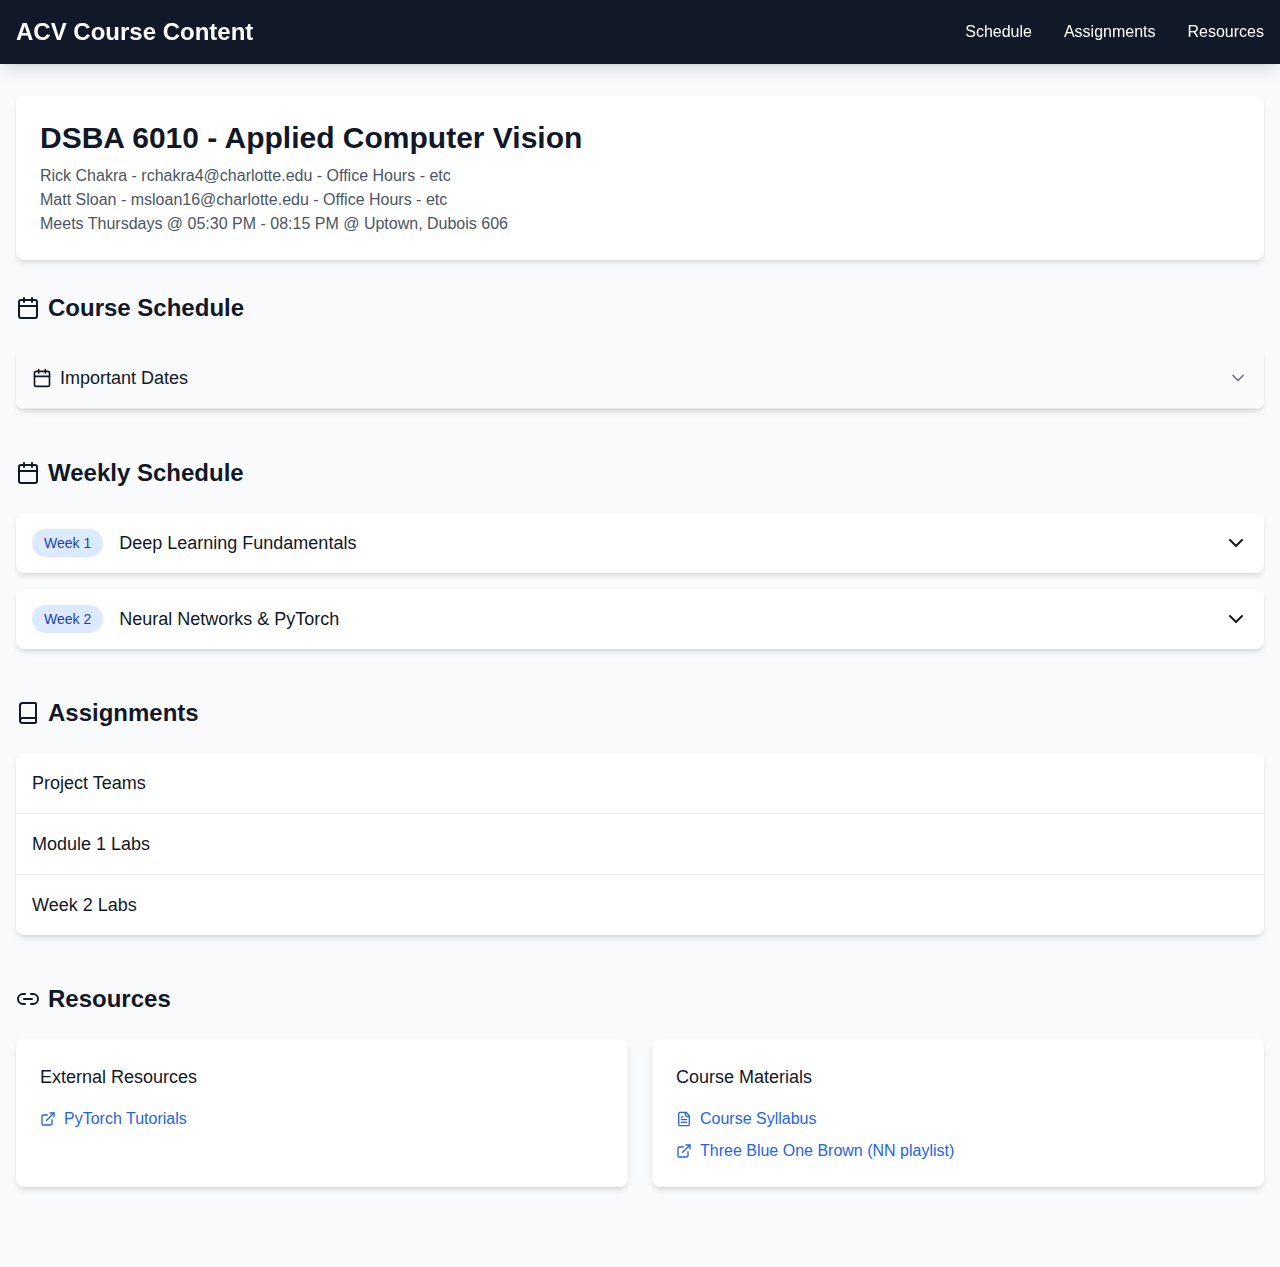
<file: index.html>
<!DOCTYPE html><html lang="en"><head><meta charSet="utf-8"/><meta name="viewport" content="width=device-width, initial-scale=1"/><link rel="preload" href="/_next/static/media/569ce4b8f30dc480-s.p.woff2" as="font" crossorigin="" type="font/woff2"/><link rel="preload" href="/_next/static/media/93f479601ee12b01-s.p.woff2" as="font" crossorigin="" type="font/woff2"/><link rel="stylesheet" href="/_next/static/css/d6e6f4a96556d2ae.css" data-precedence="next"/><link rel="preload" as="script" fetchPriority="low" href="/_next/static/chunks/webpack-f029a09104d09cbc.js"/><script src="/_next/static/chunks/4bd1b696-6def8f007b9b3336.js" async=""></script><script src="/_next/static/chunks/517-2e39a676657033a7.js" async=""></script><script src="/_next/static/chunks/main-app-f8186b4f5def302d.js" async=""></script><script src="/_next/static/chunks/app/page-546628c52fe35f87.js" async=""></script><meta name="next-size-adjust" content=""/><title>DSBA 6010 ACV Course Content</title><meta name="description" content="Applied Computer Vision Course Content"/><link rel="icon" href="/favicon.ico" type="image/x-icon" sizes="16x16"/><script src="/_next/static/chunks/polyfills-42372ed130431b0a.js" noModule=""></script></head><body class="__variable_4d318d __variable_ea5f4b antialiased"><div class="min-h-screen bg-gray-50"><nav class="bg-gray-900 text-white p-4 sticky top-0 z-50 shadow-lg"><div class="max-w-7xl mx-auto flex justify-between items-center"><h1 class="text-2xl font-bold">ACV Course Content</h1><div class="space-x-8"><a href="#schedule" class="hover:text-blue-300 transition-colors">Schedule</a><a href="#assignments" class="hover:text-blue-300 transition-colors">Assignments</a><a href="#resources" class="hover:text-blue-300 transition-colors">Resources</a></div></div></nav><main class="max-w-7xl mx-auto px-4 py-8"><div class="bg-white rounded-lg shadow-md p-6 mb-8"><h1 class="text-3xl font-bold text-gray-900 mb-2">DSBA 6010 - Applied Computer Vision</h1><p class="text-gray-600">Rick Chakra - rchakra4@charlotte.edu - Office Hours - etc</p><p class="text-gray-600">Matt Sloan - msloan16@charlotte.edu - Office Hours - etc</p><p class="text-gray-600"> Meets Thursdays @ 05:30 PM - 08:15 PM @ Uptown, Dubois 606</p></div><section class="mb-12"><h2 class="text-2xl font-bold mb-6 text-gray-900 flex items-center"><svg xmlns="http://www.w3.org/2000/svg" width="24" height="24" viewBox="0 0 24 24" fill="none" stroke="currentColor" stroke-width="2" stroke-linecap="round" stroke-linejoin="round" class="lucide lucide-calendar mr-2"><path d="M8 2v4"></path><path d="M16 2v4"></path><rect width="18" height="18" x="3" y="4" rx="2"></rect><path d="M3 10h18"></path></svg> Course Schedule</h2><div class="bg-white rounded-lg shadow-md overflow-hidden"><button class="w-full p-4 bg-gray-50 border-b border-gray-200 flex justify-between items-center hover:bg-gray-100 transition-colors"><h3 class="text-lg font-medium text-gray-900 flex items-center"><svg xmlns="http://www.w3.org/2000/svg" width="24" height="24" viewBox="0 0 24 24" fill="none" stroke="currentColor" stroke-width="2" stroke-linecap="round" stroke-linejoin="round" class="lucide lucide-calendar w-5 h-5 mr-2"><path d="M8 2v4"></path><path d="M16 2v4"></path><rect width="18" height="18" x="3" y="4" rx="2"></rect><path d="M3 10h18"></path></svg>Important Dates</h3><svg xmlns="http://www.w3.org/2000/svg" width="24" height="24" viewBox="0 0 24 24" fill="none" stroke="currentColor" stroke-width="2" stroke-linecap="round" stroke-linejoin="round" class="lucide lucide-chevron-down w-5 h-5 text-gray-500"><path d="m6 9 6 6 6-6"></path></svg></button></div></section><section id="schedule" class="mb-12"><h2 class="text-2xl font-bold mb-6 text-gray-900 flex items-center"><svg xmlns="http://www.w3.org/2000/svg" width="24" height="24" viewBox="0 0 24 24" fill="none" stroke="currentColor" stroke-width="2" stroke-linecap="round" stroke-linejoin="round" class="lucide lucide-calendar mr-2"><path d="M8 2v4"></path><path d="M16 2v4"></path><rect width="18" height="18" x="3" y="4" rx="2"></rect><path d="M3 10h18"></path></svg> Weekly Schedule</h2><div class="space-y-4"><div class="bg-white rounded-lg shadow-md overflow-hidden"><button class="w-full p-4 flex items-center justify-between hover:bg-gray-50 transition-colors"><div class="flex items-center space-x-4"><span class="bg-blue-100 text-blue-800 px-3 py-1 rounded-full text-sm font-medium">Week <!-- -->1</span><h3 class="text-lg font-medium text-gray-900">Deep Learning Fundamentals</h3></div><svg xmlns="http://www.w3.org/2000/svg" width="24" height="24" viewBox="0 0 24 24" fill="none" stroke="currentColor" stroke-width="2" stroke-linecap="round" stroke-linejoin="round" class="lucide lucide-chevron-down"><path d="m6 9 6 6 6-6"></path></svg></button></div><div class="bg-white rounded-lg shadow-md overflow-hidden"><button class="w-full p-4 flex items-center justify-between hover:bg-gray-50 transition-colors"><div class="flex items-center space-x-4"><span class="bg-blue-100 text-blue-800 px-3 py-1 rounded-full text-sm font-medium">Week <!-- -->2</span><h3 class="text-lg font-medium text-gray-900">Neural Networks &amp; PyTorch</h3></div><svg xmlns="http://www.w3.org/2000/svg" width="24" height="24" viewBox="0 0 24 24" fill="none" stroke="currentColor" stroke-width="2" stroke-linecap="round" stroke-linejoin="round" class="lucide lucide-chevron-down"><path d="m6 9 6 6 6-6"></path></svg></button></div></div></section><section id="assignments" class="mb-12"><h2 class="text-2xl font-bold mb-6 text-gray-900 flex items-center"><svg xmlns="http://www.w3.org/2000/svg" width="24" height="24" viewBox="0 0 24 24" fill="none" stroke="currentColor" stroke-width="2" stroke-linecap="round" stroke-linejoin="round" class="lucide lucide-book mr-2"><path d="M4 19.5v-15A2.5 2.5 0 0 1 6.5 2H19a1 1 0 0 1 1 1v18a1 1 0 0 1-1 1H6.5a1 1 0 0 1 0-5H20"></path></svg> Assignments</h2><div class="bg-white rounded-lg shadow-md overflow-hidden"><div class="divide-y divide-gray-200"><a href="https://instructure.charlotte.edu/courses/212415/assignments/2119824" class="block p-4 hover:bg-gray-50 transition-colors"><h3 class="text-lg font-medium text-gray-900">Project Teams</h3></a><a href="https://instructure.charlotte.edu/courses/212415/assignments/2125548" class="block p-4 hover:bg-gray-50 transition-colors"><h3 class="text-lg font-medium text-gray-900">Module 1 Labs</h3></a><a href="https://instructure.charlotte.edu/courses/212415/assignments/2130745" class="block p-4 hover:bg-gray-50 transition-colors"><h3 class="text-lg font-medium text-gray-900">Week 2 Labs</h3></a></div></div></section><section id="resources" class="mb-12"><h2 class="text-2xl font-bold mb-6 text-gray-900 flex items-center"><svg xmlns="http://www.w3.org/2000/svg" width="24" height="24" viewBox="0 0 24 24" fill="none" stroke="currentColor" stroke-width="2" stroke-linecap="round" stroke-linejoin="round" class="lucide lucide-link2 mr-2"><path d="M9 17H7A5 5 0 0 1 7 7h2"></path><path d="M15 7h2a5 5 0 1 1 0 10h-2"></path><line x1="8" x2="16" y1="12" y2="12"></line></svg> Resources</h2><div class="grid md:grid-cols-2 gap-6"><div class="bg-white rounded-lg shadow-md p-6"><h3 class="text-lg font-medium text-gray-900 mb-4">External Resources</h3><ul class="space-y-2"><li><a href="https://pytorch.org/tutorials/" target="_blank" rel="noopener noreferrer" class="text-blue-600 hover:underline flex items-center"><svg xmlns="http://www.w3.org/2000/svg" width="24" height="24" viewBox="0 0 24 24" fill="none" stroke="currentColor" stroke-width="2" stroke-linecap="round" stroke-linejoin="round" class="lucide lucide-external-link w-4 h-4 mr-2"><path d="M15 3h6v6"></path><path d="M10 14 21 3"></path><path d="M18 13v6a2 2 0 0 1-2 2H5a2 2 0 0 1-2-2V8a2 2 0 0 1 2-2h6"></path></svg>PyTorch Tutorials</a></li></ul></div><div class="bg-white rounded-lg shadow-md p-6"><h3 class="text-lg font-medium text-gray-900 mb-4">Course Materials</h3><ul class="space-y-2"><li><a href="#" class="text-blue-600 hover:underline flex items-center"><svg xmlns="http://www.w3.org/2000/svg" width="24" height="24" viewBox="0 0 24 24" fill="none" stroke="currentColor" stroke-width="2" stroke-linecap="round" stroke-linejoin="round" class="lucide lucide-file-text w-4 h-4 mr-2"><path d="M15 2H6a2 2 0 0 0-2 2v16a2 2 0 0 0 2 2h12a2 2 0 0 0 2-2V7Z"></path><path d="M14 2v4a2 2 0 0 0 2 2h4"></path><path d="M10 9H8"></path><path d="M16 13H8"></path><path d="M16 17H8"></path></svg>Course Syllabus</a></li><li><a href="https://www.youtube.com/playlist?list=PLZHQObOWTQDNU6R1_67000Dx_ZCJB-3pi" target="_blank" rel="noopener noreferrer" class="text-blue-600 hover:underline flex items-center"><svg xmlns="http://www.w3.org/2000/svg" width="24" height="24" viewBox="0 0 24 24" fill="none" stroke="currentColor" stroke-width="2" stroke-linecap="round" stroke-linejoin="round" class="lucide lucide-external-link w-4 h-4 mr-2"><path d="M15 3h6v6"></path><path d="M10 14 21 3"></path><path d="M18 13v6a2 2 0 0 1-2 2H5a2 2 0 0 1-2-2V8a2 2 0 0 1 2-2h6"></path></svg>Three Blue One Brown (NN playlist)</a></li></ul></div></div></section></main></div><script src="/_next/static/chunks/webpack-f029a09104d09cbc.js" async=""></script><script>(self.__next_f=self.__next_f||[]).push([0])</script><script>self.__next_f.push([1,"1:\"$Sreact.fragment\"\n2:I[5244,[],\"\"]\n3:I[3866,[],\"\"]\n4:I[7033,[],\"ClientPageRoot\"]\n5:I[1007,[\"974\",\"static/chunks/app/page-546628c52fe35f87.js\"],\"default\"]\n8:I[6213,[],\"OutletBoundary\"]\na:I[6213,[],\"MetadataBoundary\"]\nc:I[6213,[],\"ViewportBoundary\"]\ne:I[4835,[],\"\"]\n:HL[\"/_next/static/media/569ce4b8f30dc480-s.p.woff2\",\"font\",{\"crossOrigin\":\"\",\"type\":\"font/woff2\"}]\n:HL[\"/_next/static/media/93f479601ee12b01-s.p.woff2\",\"font\",{\"crossOrigin\":\"\",\"type\":\"font/woff2\"}]\n:HL[\"/_next/static/css/d6e6f4a96556d2ae.css\",\"style\"]\n"])</script><script>self.__next_f.push([1,"0:{\"P\":null,\"b\":\"miohOKi8oY1ShTOSSAVwl\",\"p\":\"\",\"c\":[\"\",\"\"],\"i\":false,\"f\":[[[\"\",{\"children\":[\"__PAGE__\",{}]},\"$undefined\",\"$undefined\",true],[\"\",[\"$\",\"$1\",\"c\",{\"children\":[[[\"$\",\"link\",\"0\",{\"rel\":\"stylesheet\",\"href\":\"/_next/static/css/d6e6f4a96556d2ae.css\",\"precedence\":\"next\",\"crossOrigin\":\"$undefined\",\"nonce\":\"$undefined\"}]],[\"$\",\"html\",null,{\"lang\":\"en\",\"children\":[\"$\",\"body\",null,{\"className\":\"__variable_4d318d __variable_ea5f4b antialiased\",\"children\":[\"$\",\"$L2\",null,{\"parallelRouterKey\":\"children\",\"segmentPath\":[\"children\"],\"error\":\"$undefined\",\"errorStyles\":\"$undefined\",\"errorScripts\":\"$undefined\",\"template\":[\"$\",\"$L3\",null,{}],\"templateStyles\":\"$undefined\",\"templateScripts\":\"$undefined\",\"notFound\":[[],[[\"$\",\"title\",null,{\"children\":\"404: This page could not be found.\"}],[\"$\",\"div\",null,{\"style\":{\"fontFamily\":\"system-ui,\\\"Segoe UI\\\",Roboto,Helvetica,Arial,sans-serif,\\\"Apple Color Emoji\\\",\\\"Segoe UI Emoji\\\"\",\"height\":\"100vh\",\"textAlign\":\"center\",\"display\":\"flex\",\"flexDirection\":\"column\",\"alignItems\":\"center\",\"justifyContent\":\"center\"},\"children\":[\"$\",\"div\",null,{\"children\":[[\"$\",\"style\",null,{\"dangerouslySetInnerHTML\":{\"__html\":\"body{color:#000;background:#fff;margin:0}.next-error-h1{border-right:1px solid rgba(0,0,0,.3)}@media (prefers-color-scheme:dark){body{color:#fff;background:#000}.next-error-h1{border-right:1px solid rgba(255,255,255,.3)}}\"}}],[\"$\",\"h1\",null,{\"className\":\"next-error-h1\",\"style\":{\"display\":\"inline-block\",\"margin\":\"0 20px 0 0\",\"padding\":\"0 23px 0 0\",\"fontSize\":24,\"fontWeight\":500,\"verticalAlign\":\"top\",\"lineHeight\":\"49px\"},\"children\":404}],[\"$\",\"div\",null,{\"style\":{\"display\":\"inline-block\"},\"children\":[\"$\",\"h2\",null,{\"style\":{\"fontSize\":14,\"fontWeight\":400,\"lineHeight\":\"49px\",\"margin\":0},\"children\":\"This page could not be found.\"}]}]]}]}]]],\"forbidden\":\"$undefined\",\"unauthorized\":\"$undefined\"}]}]}]]}],{\"children\":[\"__PAGE__\",[\"$\",\"$1\",\"c\",{\"children\":[[\"$\",\"$L4\",null,{\"Component\":\"$5\",\"searchParams\":{},\"params\":{},\"promises\":[\"$@6\",\"$@7\"]}],null,[\"$\",\"$L8\",null,{\"children\":\"$L9\"}]]}],{},null,false]},null,false],[\"$\",\"$1\",\"h\",{\"children\":[null,[\"$\",\"$1\",\"E1h9FKHy73ngZfgJA-ftk\",{\"children\":[[\"$\",\"$La\",null,{\"children\":\"$Lb\"}],[\"$\",\"$Lc\",null,{\"children\":\"$Ld\"}],[\"$\",\"meta\",null,{\"name\":\"next-size-adjust\",\"content\":\"\"}]]}]]}],false]],\"m\":\"$undefined\",\"G\":[\"$e\",\"$undefined\"],\"s\":false,\"S\":true}\n"])</script><script>self.__next_f.push([1,"6:{}\n7:{}\n"])</script><script>self.__next_f.push([1,"d:[[\"$\",\"meta\",\"0\",{\"name\":\"viewport\",\"content\":\"width=device-width, initial-scale=1\"}]]\nb:[[\"$\",\"meta\",\"0\",{\"charSet\":\"utf-8\"}],[\"$\",\"title\",\"1\",{\"children\":\"DSBA 6010 ACV Course Content\"}],[\"$\",\"meta\",\"2\",{\"name\":\"description\",\"content\":\"Applied Computer Vision Course Content\"}],[\"$\",\"link\",\"3\",{\"rel\":\"icon\",\"href\":\"/favicon.ico\",\"type\":\"image/x-icon\",\"sizes\":\"16x16\"}]]\n"])</script><script>self.__next_f.push([1,"9:null\n"])</script></body></html>
</file>
<file: _next/static/css/d6e6f4a96556d2ae.css>
@font-face{font-family:Geist;font-style:normal;font-weight:100 900;font-display:swap;src:url(/_next/static/media/ba015fad6dcf6784-s.woff2) format("woff2");unicode-range:u+0100-02ba,u+02bd-02c5,u+02c7-02cc,u+02ce-02d7,u+02dd-02ff,u+0304,u+0308,u+0329,u+1d00-1dbf,u+1e00-1e9f,u+1ef2-1eff,u+2020,u+20a0-20ab,u+20ad-20c0,u+2113,u+2c60-2c7f,u+a720-a7ff}@font-face{font-family:Geist;font-style:normal;font-weight:100 900;font-display:swap;src:url(/_next/static/media/569ce4b8f30dc480-s.p.woff2) format("woff2");unicode-range:u+00??,u+0131,u+0152-0153,u+02bb-02bc,u+02c6,u+02da,u+02dc,u+0304,u+0308,u+0329,u+2000-206f,u+20ac,u+2122,u+2191,u+2193,u+2212,u+2215,u+feff,u+fffd}@font-face{font-family:Geist Fallback;src:local("Arial");ascent-override:95.94%;descent-override:28.16%;line-gap-override:0.00%;size-adjust:104.76%}.__className_4d318d{font-family:Geist,Geist Fallback;font-style:normal}.__variable_4d318d{--font-geist-sans:"Geist","Geist Fallback"}@font-face{font-family:Geist Mono;font-style:normal;font-weight:100 900;font-display:swap;src:url(/_next/static/media/747892c23ea88013-s.woff2) format("woff2");unicode-range:u+0100-02ba,u+02bd-02c5,u+02c7-02cc,u+02ce-02d7,u+02dd-02ff,u+0304,u+0308,u+0329,u+1d00-1dbf,u+1e00-1e9f,u+1ef2-1eff,u+2020,u+20a0-20ab,u+20ad-20c0,u+2113,u+2c60-2c7f,u+a720-a7ff}@font-face{font-family:Geist Mono;font-style:normal;font-weight:100 900;font-display:swap;src:url(/_next/static/media/93f479601ee12b01-s.p.woff2) format("woff2");unicode-range:u+00??,u+0131,u+0152-0153,u+02bb-02bc,u+02c6,u+02da,u+02dc,u+0304,u+0308,u+0329,u+2000-206f,u+20ac,u+2122,u+2191,u+2193,u+2212,u+2215,u+feff,u+fffd}@font-face{font-family:Geist Mono Fallback;src:local("Arial");ascent-override:74.67%;descent-override:21.92%;line-gap-override:0.00%;size-adjust:134.59%}.__className_ea5f4b{font-family:Geist Mono,Geist Mono Fallback;font-style:normal}.__variable_ea5f4b{--font-geist-mono:"Geist Mono","Geist Mono Fallback"}*,:after,:before{--tw-border-spacing-x:0;--tw-border-spacing-y:0;--tw-translate-x:0;--tw-translate-y:0;--tw-rotate:0;--tw-skew-x:0;--tw-skew-y:0;--tw-scale-x:1;--tw-scale-y:1;--tw-pan-x: ;--tw-pan-y: ;--tw-pinch-zoom: ;--tw-scroll-snap-strictness:proximity;--tw-gradient-from-position: ;--tw-gradient-via-position: ;--tw-gradient-to-position: ;--tw-ordinal: ;--tw-slashed-zero: ;--tw-numeric-figure: ;--tw-numeric-spacing: ;--tw-numeric-fraction: ;--tw-ring-inset: ;--tw-ring-offset-width:0px;--tw-ring-offset-color:#fff;--tw-ring-color:rgba(59,130,246,.5);--tw-ring-offset-shadow:0 0 #0000;--tw-ring-shadow:0 0 #0000;--tw-shadow:0 0 #0000;--tw-shadow-colored:0 0 #0000;--tw-blur: ;--tw-brightness: ;--tw-contrast: ;--tw-grayscale: ;--tw-hue-rotate: ;--tw-invert: ;--tw-saturate: ;--tw-sepia: ;--tw-drop-shadow: ;--tw-backdrop-blur: ;--tw-backdrop-brightness: ;--tw-backdrop-contrast: ;--tw-backdrop-grayscale: ;--tw-backdrop-hue-rotate: ;--tw-backdrop-invert: ;--tw-backdrop-opacity: ;--tw-backdrop-saturate: ;--tw-backdrop-sepia: ;--tw-contain-size: ;--tw-contain-layout: ;--tw-contain-paint: ;--tw-contain-style: }::backdrop{--tw-border-spacing-x:0;--tw-border-spacing-y:0;--tw-translate-x:0;--tw-translate-y:0;--tw-rotate:0;--tw-skew-x:0;--tw-skew-y:0;--tw-scale-x:1;--tw-scale-y:1;--tw-pan-x: ;--tw-pan-y: ;--tw-pinch-zoom: ;--tw-scroll-snap-strictness:proximity;--tw-gradient-from-position: ;--tw-gradient-via-position: ;--tw-gradient-to-position: ;--tw-ordinal: ;--tw-slashed-zero: ;--tw-numeric-figure: ;--tw-numeric-spacing: ;--tw-numeric-fraction: ;--tw-ring-inset: ;--tw-ring-offset-width:0px;--tw-ring-offset-color:#fff;--tw-ring-color:rgba(59,130,246,.5);--tw-ring-offset-shadow:0 0 #0000;--tw-ring-shadow:0 0 #0000;--tw-shadow:0 0 #0000;--tw-shadow-colored:0 0 #0000;--tw-blur: ;--tw-brightness: ;--tw-contrast: ;--tw-grayscale: ;--tw-hue-rotate: ;--tw-invert: ;--tw-saturate: ;--tw-sepia: ;--tw-drop-shadow: ;--tw-backdrop-blur: ;--tw-backdrop-brightness: ;--tw-backdrop-contrast: ;--tw-backdrop-grayscale: ;--tw-backdrop-hue-rotate: ;--tw-backdrop-invert: ;--tw-backdrop-opacity: ;--tw-backdrop-saturate: ;--tw-backdrop-sepia: ;--tw-contain-size: ;--tw-contain-layout: ;--tw-contain-paint: ;--tw-contain-style: }/*
! tailwindcss v3.4.16 | MIT License | https://tailwindcss.com
*/*,:after,:before{box-sizing:border-box;border:0 solid #e5e7eb}:after,:before{--tw-content:""}:host,html{line-height:1.5;-webkit-text-size-adjust:100%;-moz-tab-size:4;tab-size:4;font-family:ui-sans-serif,system-ui,sans-serif,Apple Color Emoji,Segoe UI Emoji,Segoe UI Symbol,Noto Color Emoji;font-feature-settings:normal;font-variation-settings:normal;-webkit-tap-highlight-color:transparent}body{margin:0;line-height:inherit}hr{height:0;color:inherit;border-top-width:1px}abbr:where([title]){text-decoration:underline dotted}h1,h2,h3,h4,h5,h6{font-size:inherit;font-weight:inherit}a{color:inherit;text-decoration:inherit}b,strong{font-weight:bolder}code,kbd,pre,samp{font-family:ui-monospace,SFMono-Regular,Menlo,Monaco,Consolas,Liberation Mono,Courier New,monospace;font-feature-settings:normal;font-variation-settings:normal;font-size:1em}small{font-size:80%}sub,sup{font-size:75%;line-height:0;position:relative;vertical-align:baseline}sub{bottom:-.25em}sup{top:-.5em}table{text-indent:0;border-color:inherit;border-collapse:collapse}button,input,optgroup,select,textarea{font-family:inherit;font-feature-settings:inherit;font-variation-settings:inherit;font-size:100%;font-weight:inherit;line-height:inherit;letter-spacing:inherit;color:inherit;margin:0;padding:0}button,select{text-transform:none}button,input:where([type=button]),input:where([type=reset]),input:where([type=submit]){-webkit-appearance:button;background-color:transparent;background-image:none}:-moz-focusring{outline:auto}:-moz-ui-invalid{box-shadow:none}progress{vertical-align:baseline}::-webkit-inner-spin-button,::-webkit-outer-spin-button{height:auto}[type=search]{-webkit-appearance:textfield;outline-offset:-2px}::-webkit-search-decoration{-webkit-appearance:none}::-webkit-file-upload-button{-webkit-appearance:button;font:inherit}summary{display:list-item}blockquote,dd,dl,figure,h1,h2,h3,h4,h5,h6,hr,p,pre{margin:0}fieldset{margin:0}fieldset,legend{padding:0}menu,ol,ul{list-style:none;margin:0;padding:0}dialog{padding:0}textarea{resize:vertical}input::placeholder,textarea::placeholder{opacity:1;color:#9ca3af}[role=button],button{cursor:pointer}:disabled{cursor:default}audio,canvas,embed,iframe,img,object,svg,video{display:block;vertical-align:middle}img,video{max-width:100%;height:auto}[hidden]:where(:not([hidden=until-found])){display:none}.sticky{position:sticky}.top-0{top:0}.z-50{z-index:50}.mx-auto{margin-left:auto;margin-right:auto}.mb-12{margin-bottom:3rem}.mb-2{margin-bottom:.5rem}.mb-4{margin-bottom:1rem}.mb-6{margin-bottom:1.5rem}.mb-8{margin-bottom:2rem}.ml-2{margin-left:.5rem}.ml-6{margin-left:1.5rem}.ml-8{margin-left:2rem}.mr-2{margin-right:.5rem}.mt-1{margin-top:.25rem}.mt-2{margin-top:.5rem}.block{display:block}.flex{display:flex}.grid{display:grid}.h-4{height:1rem}.h-5{height:1.25rem}.min-h-screen{min-height:100vh}.w-4{width:1rem}.w-5{width:1.25rem}.w-full{width:100%}.max-w-7xl{max-width:80rem}.flex-shrink-0{flex-shrink:0}.items-start{align-items:flex-start}.items-center{align-items:center}.justify-between{justify-content:space-between}.gap-2{gap:.5rem}.gap-6{gap:1.5rem}.space-x-2>:not([hidden])~:not([hidden]){--tw-space-x-reverse:0;margin-right:calc(.5rem * var(--tw-space-x-reverse));margin-left:calc(.5rem * calc(1 - var(--tw-space-x-reverse)))}.space-x-3>:not([hidden])~:not([hidden]){--tw-space-x-reverse:0;margin-right:calc(.75rem * var(--tw-space-x-reverse));margin-left:calc(.75rem * calc(1 - var(--tw-space-x-reverse)))}.space-x-4>:not([hidden])~:not([hidden]){--tw-space-x-reverse:0;margin-right:calc(1rem * var(--tw-space-x-reverse));margin-left:calc(1rem * calc(1 - var(--tw-space-x-reverse)))}.space-x-8>:not([hidden])~:not([hidden]){--tw-space-x-reverse:0;margin-right:calc(2rem * var(--tw-space-x-reverse));margin-left:calc(2rem * calc(1 - var(--tw-space-x-reverse)))}.space-y-2>:not([hidden])~:not([hidden]){--tw-space-y-reverse:0;margin-top:calc(.5rem * calc(1 - var(--tw-space-y-reverse)));margin-bottom:calc(.5rem * var(--tw-space-y-reverse))}.space-y-4>:not([hidden])~:not([hidden]){--tw-space-y-reverse:0;margin-top:calc(1rem * calc(1 - var(--tw-space-y-reverse)));margin-bottom:calc(1rem * var(--tw-space-y-reverse))}.divide-y>:not([hidden])~:not([hidden]){--tw-divide-y-reverse:0;border-top-width:calc(1px * calc(1 - var(--tw-divide-y-reverse)));border-bottom-width:calc(1px * var(--tw-divide-y-reverse))}.divide-gray-200>:not([hidden])~:not([hidden]){--tw-divide-opacity:1;border-color:rgb(229 231 235/var(--tw-divide-opacity,1))}.overflow-hidden{overflow:hidden}.rounded{border-radius:.25rem}.rounded-full{border-radius:9999px}.rounded-lg{border-radius:.5rem}.border-b{border-bottom-width:1px}.border-t{border-top-width:1px}.border-gray-100{--tw-border-opacity:1;border-color:rgb(243 244 246/var(--tw-border-opacity,1))}.border-gray-200{--tw-border-opacity:1;border-color:rgb(229 231 235/var(--tw-border-opacity,1))}.bg-blue-100{--tw-bg-opacity:1;background-color:rgb(219 234 254/var(--tw-bg-opacity,1))}.bg-blue-50{--tw-bg-opacity:1;background-color:rgb(239 246 255/var(--tw-bg-opacity,1))}.bg-gray-50{--tw-bg-opacity:1;background-color:rgb(249 250 251/var(--tw-bg-opacity,1))}.bg-gray-900{--tw-bg-opacity:1;background-color:rgb(17 24 39/var(--tw-bg-opacity,1))}.bg-green-50{--tw-bg-opacity:1;background-color:rgb(240 253 244/var(--tw-bg-opacity,1))}.bg-purple-50{--tw-bg-opacity:1;background-color:rgb(250 245 255/var(--tw-bg-opacity,1))}.bg-red-50{--tw-bg-opacity:1;background-color:rgb(254 242 242/var(--tw-bg-opacity,1))}.bg-white{--tw-bg-opacity:1;background-color:rgb(255 255 255/var(--tw-bg-opacity,1))}.p-2{padding:.5rem}.p-3{padding:.75rem}.p-4{padding:1rem}.p-6{padding:1.5rem}.px-3{padding-left:.75rem;padding-right:.75rem}.px-4{padding-left:1rem;padding-right:1rem}.py-1{padding-top:.25rem;padding-bottom:.25rem}.py-8{padding-top:2rem;padding-bottom:2rem}.text-2xl{font-size:1.5rem;line-height:2rem}.text-3xl{font-size:1.875rem;line-height:2.25rem}.text-lg{font-size:1.125rem;line-height:1.75rem}.text-sm{font-size:.875rem;line-height:1.25rem}.font-bold{font-weight:700}.font-medium{font-weight:500}.text-black{--tw-text-opacity:1;color:rgb(0 0 0/var(--tw-text-opacity,1))}.text-blue-600{--tw-text-opacity:1;color:rgb(37 99 235/var(--tw-text-opacity,1))}.text-blue-800{--tw-text-opacity:1;color:rgb(30 64 175/var(--tw-text-opacity,1))}.text-gray-500{--tw-text-opacity:1;color:rgb(107 114 128/var(--tw-text-opacity,1))}.text-gray-600{--tw-text-opacity:1;color:rgb(75 85 99/var(--tw-text-opacity,1))}.text-gray-900{--tw-text-opacity:1;color:rgb(17 24 39/var(--tw-text-opacity,1))}.text-green-600{--tw-text-opacity:1;color:rgb(22 163 74/var(--tw-text-opacity,1))}.text-purple-600{--tw-text-opacity:1;color:rgb(147 51 234/var(--tw-text-opacity,1))}.text-red-600{--tw-text-opacity:1;color:rgb(220 38 38/var(--tw-text-opacity,1))}.text-white{--tw-text-opacity:1;color:rgb(255 255 255/var(--tw-text-opacity,1))}.antialiased{-webkit-font-smoothing:antialiased;-moz-osx-font-smoothing:grayscale}.shadow-lg{--tw-shadow:0 10px 15px -3px rgba(0,0,0,.1),0 4px 6px -4px rgba(0,0,0,.1);--tw-shadow-colored:0 10px 15px -3px var(--tw-shadow-color),0 4px 6px -4px var(--tw-shadow-color)}.shadow-lg,.shadow-md{box-shadow:var(--tw-ring-offset-shadow,0 0 #0000),var(--tw-ring-shadow,0 0 #0000),var(--tw-shadow)}.shadow-md{--tw-shadow:0 4px 6px -1px rgba(0,0,0,.1),0 2px 4px -2px rgba(0,0,0,.1);--tw-shadow-colored:0 4px 6px -1px var(--tw-shadow-color),0 2px 4px -2px var(--tw-shadow-color)}.shadow-sm{--tw-shadow:0 1px 2px 0 rgba(0,0,0,.05);--tw-shadow-colored:0 1px 2px 0 var(--tw-shadow-color);box-shadow:var(--tw-ring-offset-shadow,0 0 #0000),var(--tw-ring-shadow,0 0 #0000),var(--tw-shadow)}.transition-colors{transition-property:color,background-color,border-color,text-decoration-color,fill,stroke;transition-timing-function:cubic-bezier(.4,0,.2,1);transition-duration:.15s}.transition-shadow{transition-property:box-shadow;transition-timing-function:cubic-bezier(.4,0,.2,1);transition-duration:.15s}:root{--background:#fff;--foreground:#171717}@media (prefers-color-scheme:dark){:root{--background:#0a0a0a;--foreground:#ededed}}body{color:var(--foreground);background:var(--background);font-family:Arial,Helvetica,sans-serif}.hover\:bg-blue-50:hover{--tw-bg-opacity:1;background-color:rgb(239 246 255/var(--tw-bg-opacity,1))}.hover\:bg-gray-100:hover{--tw-bg-opacity:1;background-color:rgb(243 244 246/var(--tw-bg-opacity,1))}.hover\:bg-gray-50:hover{--tw-bg-opacity:1;background-color:rgb(249 250 251/var(--tw-bg-opacity,1))}.hover\:bg-green-50:hover{--tw-bg-opacity:1;background-color:rgb(240 253 244/var(--tw-bg-opacity,1))}.hover\:text-blue-300:hover{--tw-text-opacity:1;color:rgb(147 197 253/var(--tw-text-opacity,1))}.hover\:underline:hover{text-decoration-line:underline}.hover\:shadow-md:hover{--tw-shadow:0 4px 6px -1px rgba(0,0,0,.1),0 2px 4px -2px rgba(0,0,0,.1);--tw-shadow-colored:0 4px 6px -1px var(--tw-shadow-color),0 2px 4px -2px var(--tw-shadow-color);box-shadow:var(--tw-ring-offset-shadow,0 0 #0000),var(--tw-ring-shadow,0 0 #0000),var(--tw-shadow)}@media (min-width:768px){.md\:grid-cols-2{grid-template-columns:repeat(2,minmax(0,1fr))}}
</file>
